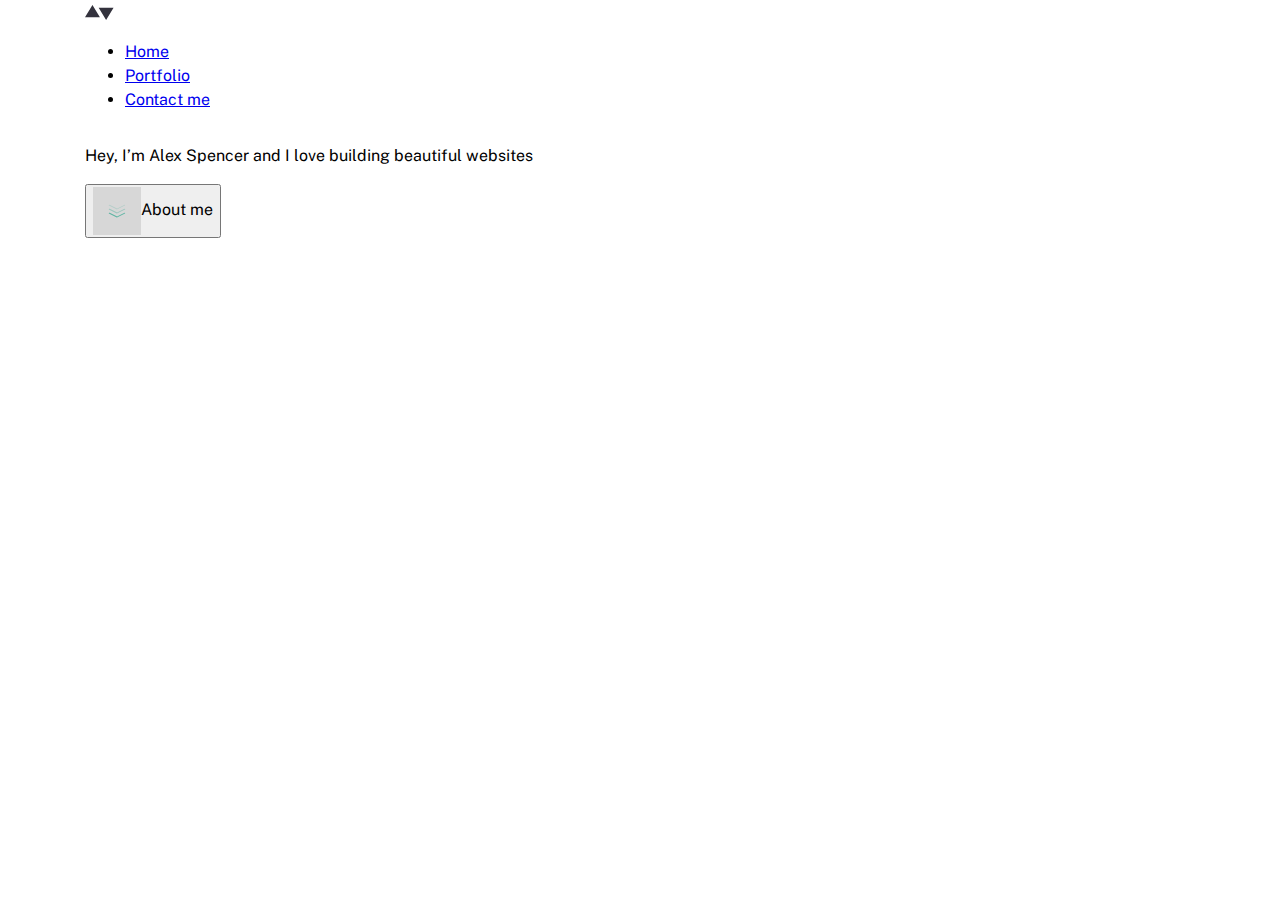
<file: index.html>
<!DOCTYPE html>
<html lang="en">
<head>
    <meta charset="UTF-8">
    <meta http-equiv="X-UA-Compatible" content="IE=edge">
    <meta name="viewport" content="width=device-width, initial-scale=1.0">
    <link rel="icon" href="./images/minimalist-logo.svg">
    <link rel="stylesheet" href="./css/main.css">
    <title>Minimalist</title>
</head>
<body>

    <h1 class="visually-hidden">Minimalist</h1>

    <!-- HEADER -->
    <header class="header">
        <div class="container header__container">
            <a class="header__logo" href="#"> <img src="./images/minimalist-logo.svg" alt="site logo" width="29" height="6"></a>

            <nav class="site-nav">
                <ul class="site-nav__list">
                    <li class="site-nav__item"> <a class="site-nav__link" href="#">Home</a></li>
                    <li class="site-nav__item"> <a class="site-nav__link" href="#">Portfolio</a></li>
                    <li class="site-nav__item"> <a class="site-nav__link" href="#">Contact me</a></li>
                </ul>
            </nav>

            <div class="header__hamburger"></div>
        </div>
    </header>

    <!-- MAIN -->
    <main>

        <!-- HERO -->

        <section class="hero">
            <h3 class="visually-hidden">hero part of site</h3>

            <div class="container hero__container">
                <div class="hero__content">
                    <p class="hero__desc">Hey, I’m Alex Spencer and I love building beautiful websites</p>

                    <button class="hero-btn"> <img class="hero-btn__img" src="./images/hero-btn-img.png" alt="button down" width="48" height="48">About me</button>
                </div>
            </div>
        </section>
    </main>

    <!-- FOOTER -->

    <footer></footer>
</body>
</html>
</file>
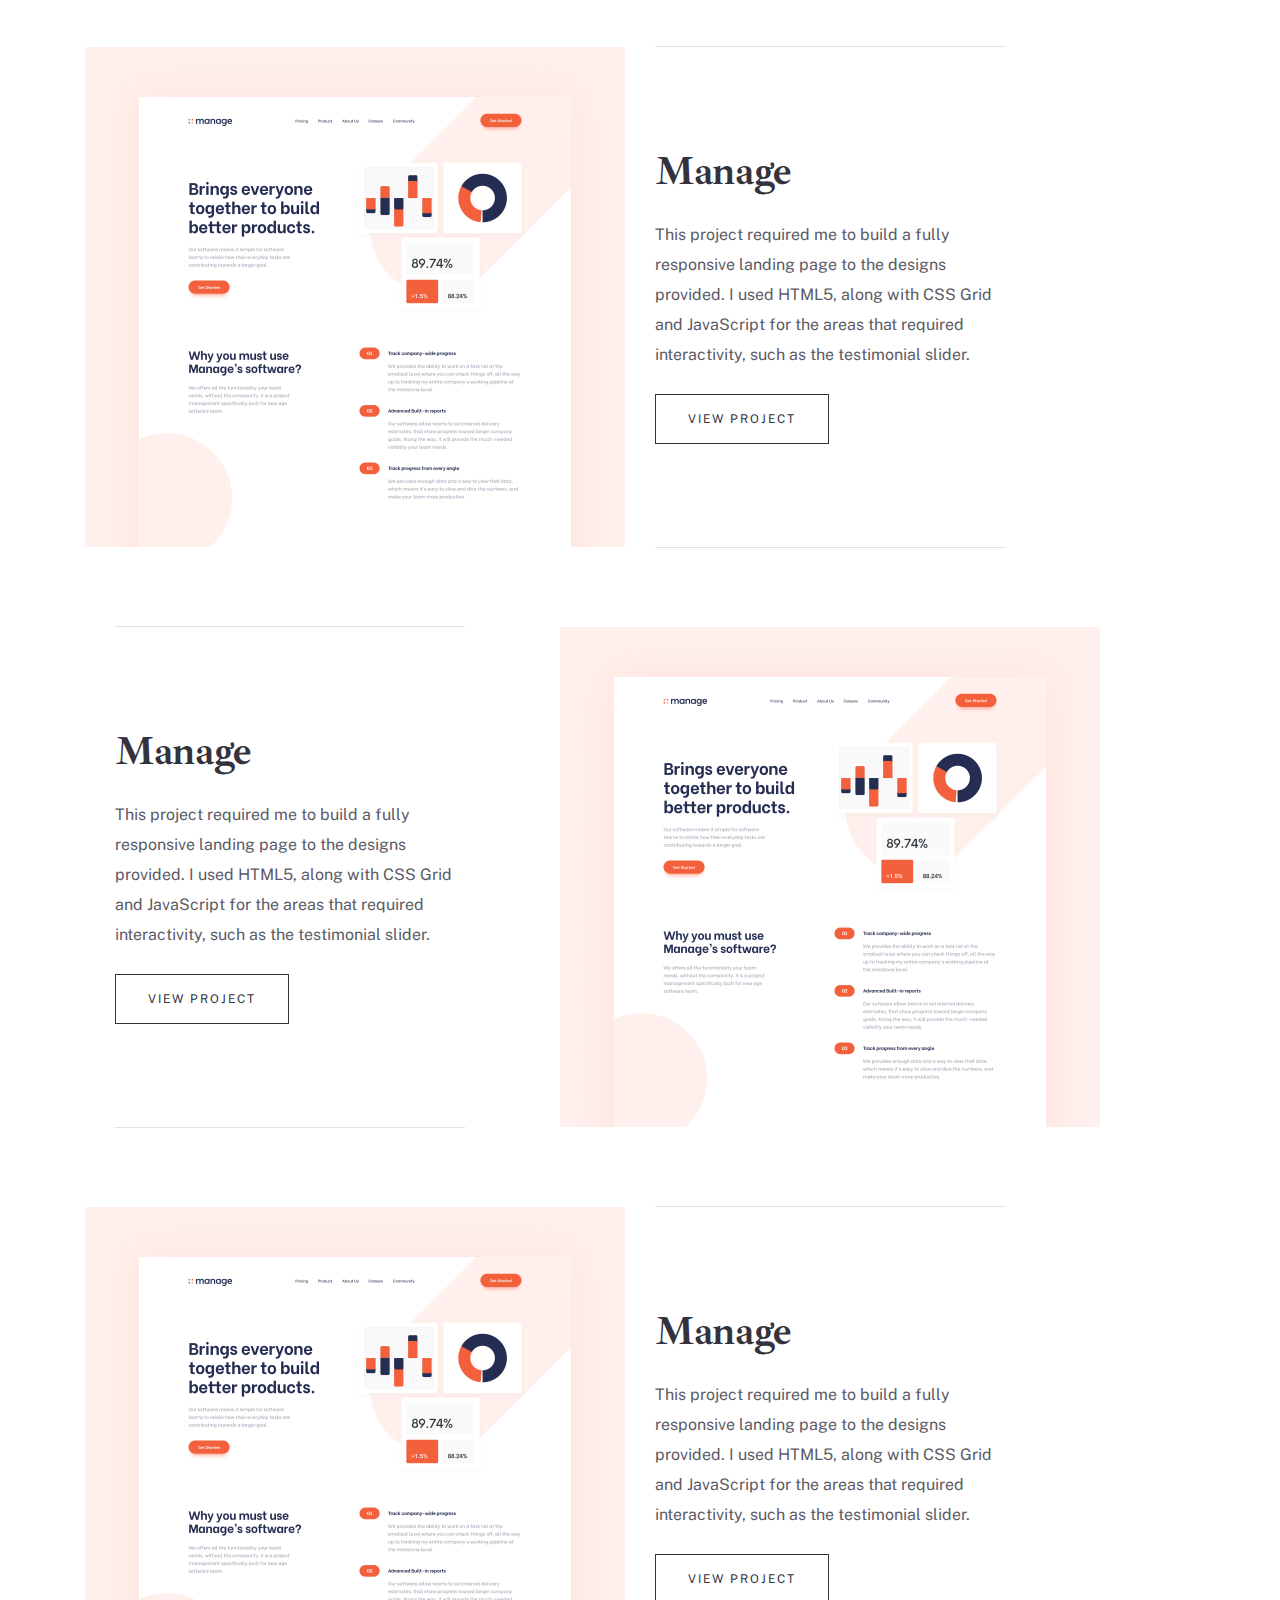
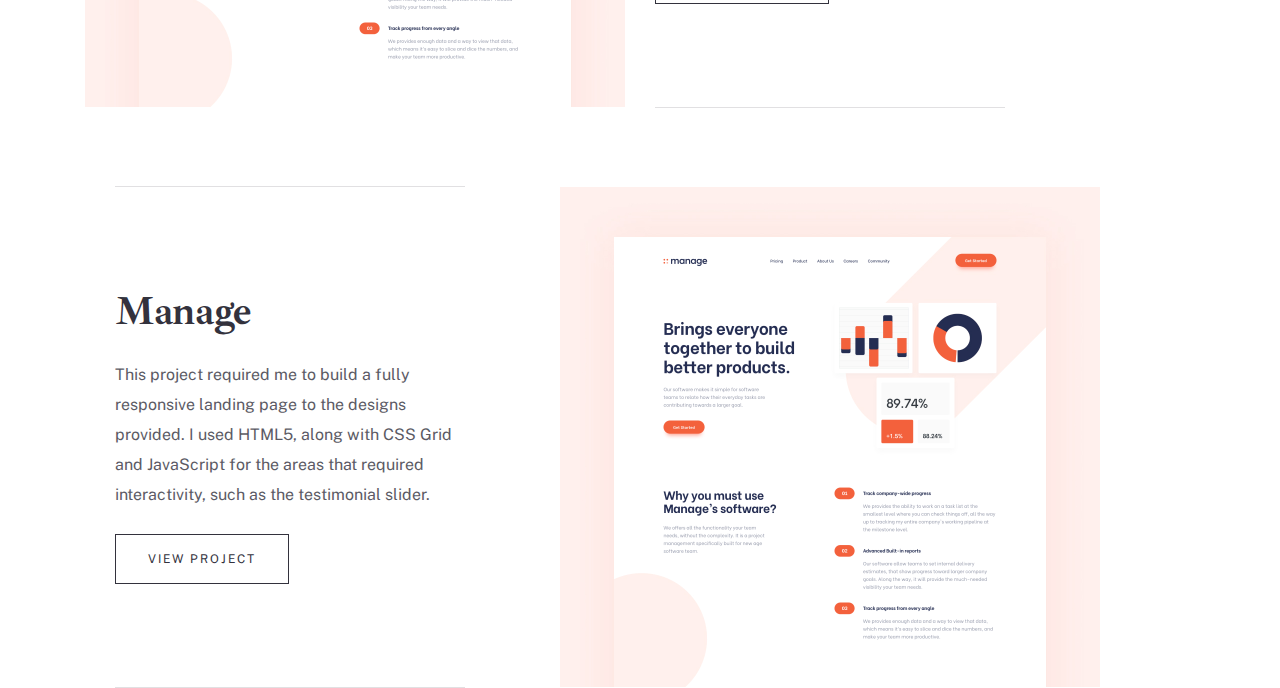
<file: portfolio.html>
<!DOCTYPE html>
<html lang="en">
<head>
    <meta charset="UTF-8">
    <meta http-equiv="X-UA-Compatible" content="IE=edge">
    <meta name="viewport" content="width=\, initial-scale=1.0">
    <link rel="stylesheet" href="./css/main.css">
    <title>Portfolio</title>
</head>
<body>
    <main class="main">
        <section class="hero-portfolio">
            <div class="container">
                <ul class="hero-portfolio__list">
                    <li class="hero-portfolio__item">
                        <img src="./images/manage.jpg" alt="" width="540" height="500">
                        <div class="hero-portfolio__inner">
                            <span class="hero-portfolio__span"></span>
                            <h2 class="hero-portfolio__title">Manage</h2>
                            <p class="hero-portfolio__disc">This project required me to build a fully responsive landing page to the designs provided. I used HTML5, along with CSS Grid and JavaScript for the areas that required interactivity, such as the testimonial slider.</p>
                            <a class="btn" href="#">VIEW PROJECT</a>
                            <span class="hero-portfolio__span--bottom"></span>
                        </div>
                    </li>
                    <li class="hero-portfolio__item">
                        <img src="./images/manage.jpg" alt="" width="540" height="500">
                        <div class="hero-portfolio__inner">
                            <span class="hero-portfolio__span"></span>
                            <h2 class="hero-portfolio__title">Manage</h2>
                            <p class="hero-portfolio__disc">This project required me to build a fully responsive landing page to the designs provided. I used HTML5, along with CSS Grid and JavaScript for the areas that required interactivity, such as the testimonial slider.</p>
                            <a class="btn" href="#">VIEW PROJECT</a>
                            <span class="hero-portfolio__span--bottom"></span>
                        </div>
                    </li>
                    <li class="hero-portfolio__item">
                        <img src="./images/manage.jpg" alt="" width="540" height="500">
                        <div class="hero-portfolio__inner">
                            <span class="hero-portfolio__span"></span>
                            <h2 class="hero-portfolio__title">Manage</h2>
                            <p class="hero-portfolio__disc">This project required me to build a fully responsive landing page to the designs provided. I used HTML5, along with CSS Grid and JavaScript for the areas that required interactivity, such as the testimonial slider.</p>
                            <a class="btn" href="#">VIEW PROJECT</a>
                            <span class="hero-portfolio__span--bottom"></span>
                        </div>
                    </li>
                    <li class="hero-portfolio__item">
                        <img src="./images/manage.jpg" alt="" width="540" height="500">
                        <div class="hero-portfolio__inner">
                            <span class="hero-portfolio__span"></span>
                            <h2 class="hero-portfolio__title">Manage</h2>
                            <p class="hero-portfolio__disc">This project required me to build a fully responsive landing page to the designs provided. I used HTML5, along with CSS Grid and JavaScript for the areas that required interactivity, such as the testimonial slider.</p>
                            <a class="btn" href="#">VIEW PROJECT</a>
                            <span class="hero-portfolio__span--bottom"></span>
                        </div>
                    </li>
                </ul>
            </div>
        </section>
    </main>
</body>
</html>
</file>
<file: css/main.css>
/*! normalize.css v8.0.1 | MIT License | github.com/necolas/normalize.css */
/* Document
   ========================================================================== */
/**
 * 1. Correct the line height in all browsers.
 * 2. Prevent adjustments of font size after orientation changes in iOS.
 */
html {
  line-height: 1.15;
  /* 1 */
  -webkit-text-size-adjust: 100%;
  /* 2 */
}

/* Sections
     ========================================================================== */
/**
   * Remove the margin in all browsers.
   */
body {
  margin: 0;
}

/**
   * Render the `main` element consistently in IE.
   */
main {
  display: block;
}

/**
   * Correct the font size and margin on `h1` elements within `section` and
   * `article` contexts in Chrome, Firefox, and Safari.
   */
h1 {
  font-size: 2em;
  margin: 0.67em 0;
}

/* Grouping content
     ========================================================================== */
/**
   * 1. Add the correct box sizing in Firefox.
   * 2. Show the overflow in Edge and IE.
   */
hr {
  -webkit-box-sizing: content-box;
          box-sizing: content-box;
  /* 1 */
  height: 0;
  /* 1 */
  overflow: visible;
  /* 2 */
}

/**
   * 1. Correct the inheritance and scaling of font size in all browsers.
   * 2. Correct the odd `em` font sizing in all browsers.
   */
pre {
  font-family: monospace, monospace;
  /* 1 */
  font-size: 1em;
  /* 2 */
}

/* Text-level semantics
     ========================================================================== */
/**
   * Remove the gray background on active links in IE 10.
   */
a {
  background-color: transparent;
}

/**
   * 1. Remove the bottom border in Chrome 57-
   * 2. Add the correct text decoration in Chrome, Edge, IE, Opera, and Safari.
   */
abbr[title] {
  border-bottom: none;
  /* 1 */
  text-decoration: underline;
  /* 2 */
  -webkit-text-decoration: underline dotted;
          text-decoration: underline dotted;
  /* 2 */
}

/**
   * Add the correct font weight in Chrome, Edge, and Safari.
   */
b,
strong {
  font-weight: bolder;
}

/**
   * 1. Correct the inheritance and scaling of font size in all browsers.
   * 2. Correct the odd `em` font sizing in all browsers.
   */
code,
kbd,
samp {
  font-family: monospace, monospace;
  /* 1 */
  font-size: 1em;
  /* 2 */
}

/**
   * Add the correct font size in all browsers.
   */
small {
  font-size: 80%;
}

/**
   * Prevent `sub` and `sup` elements from affecting the line height in
   * all browsers.
   */
sub,
sup {
  font-size: 75%;
  line-height: 0;
  position: relative;
  vertical-align: baseline;
}

sub {
  bottom: -0.25em;
}

sup {
  top: -0.5em;
}

/* Embedded content
     ========================================================================== */
/**
   * Remove the border on images inside links in IE 10.
   */
img {
  border-style: none;
}

/* Forms
     ========================================================================== */
/**
   * 1. Change the font styles in all browsers.
   * 2. Remove the margin in Firefox and Safari.
   */
button,
input,
optgroup,
select,
textarea {
  font-family: inherit;
  /* 1 */
  font-size: 100%;
  /* 1 */
  line-height: 1.15;
  /* 1 */
  margin: 0;
  /* 2 */
}

/**
   * Show the overflow in IE.
   * 1. Show the overflow in Edge.
   */
button,
input {
  /* 1 */
  overflow: visible;
}

/**
   * Remove the inheritance of text transform in Edge, Firefox, and IE.
   * 1. Remove the inheritance of text transform in Firefox.
   */
button,
select {
  /* 1 */
  text-transform: none;
}

/**
   * Correct the inability to style clickable types in iOS and Safari.
   */
button,
[type="button"],
[type="reset"],
[type="submit"] {
  -webkit-appearance: button;
}

/**
   * Remove the inner border and padding in Firefox.
   */
button::-moz-focus-inner,
[type="button"]::-moz-focus-inner,
[type="reset"]::-moz-focus-inner,
[type="submit"]::-moz-focus-inner {
  border-style: none;
  padding: 0;
}

/**
   * Restore the focus styles unset by the previous rule.
   */
button:-moz-focusring,
[type="button"]:-moz-focusring,
[type="reset"]:-moz-focusring,
[type="submit"]:-moz-focusring {
  outline: 1px dotted ButtonText;
}

/**
   * Correct the padding in Firefox.
   */
fieldset {
  padding: 0.35em 0.75em 0.625em;
}

/**
   * 1. Correct the text wrapping in Edge and IE.
   * 2. Correct the color inheritance from `fieldset` elements in IE.
   * 3. Remove the padding so developers are not caught out when they zero out
   *    `fieldset` elements in all browsers.
   */
legend {
  -webkit-box-sizing: border-box;
          box-sizing: border-box;
  /* 1 */
  color: inherit;
  /* 2 */
  display: table;
  /* 1 */
  max-width: 100%;
  /* 1 */
  padding: 0;
  /* 3 */
  white-space: normal;
  /* 1 */
}

/**
   * Add the correct vertical alignment in Chrome, Firefox, and Opera.
   */
progress {
  vertical-align: baseline;
}

/**
   * Remove the default vertical scrollbar in IE 10+.
   */
textarea {
  overflow: auto;
}

/**
   * 1. Add the correct box sizing in IE 10.
   * 2. Remove the padding in IE 10.
   */
[type="checkbox"],
[type="radio"] {
  -webkit-box-sizing: border-box;
          box-sizing: border-box;
  /* 1 */
  padding: 0;
  /* 2 */
}

/**
   * Correct the cursor style of increment and decrement buttons in Chrome.
   */
[type="number"]::-webkit-inner-spin-button,
[type="number"]::-webkit-outer-spin-button {
  height: auto;
}

/**
   * 1. Correct the odd appearance in Chrome and Safari.
   * 2. Correct the outline style in Safari.
   */
[type="search"] {
  -webkit-appearance: textfield;
  /* 1 */
  outline-offset: -2px;
  /* 2 */
}

/**
   * Remove the inner padding in Chrome and Safari on macOS.
   */
[type="search"]::-webkit-search-decoration {
  -webkit-appearance: none;
}

/**
   * 1. Correct the inability to style clickable types in iOS and Safari.
   * 2. Change font properties to `inherit` in Safari.
   */
::-webkit-file-upload-button {
  -webkit-appearance: button;
  /* 1 */
  font: inherit;
  /* 2 */
}

/* Interactive
     ========================================================================== */
/*
   * Add the correct display in Edge, IE 10+, and Firefox.
   */
details {
  display: block;
}

/*
   * Add the correct display in all browsers.
   */
summary {
  display: list-item;
}

/* Misc
     ========================================================================== */
/**
   * Add the correct display in IE 10+.
   */
template {
  display: none;
}

/**
   * Add the correct display in IE 10.
   */
[hidden] {
  display: none;
}

/* public-sans-regular - latin */
@font-face {
  font-family: 'Public Sans';
  font-style: normal;
  font-weight: 400;
  src: url("../fonts/public-sans-v7-latin-regular.eot");
  /* IE9 Compat Modes */
  src: local(""), url("../fonts/public-sans-v7-latin-regular.eot?#iefix") format("embedded-opentype"), url("../fonts/public-sans-v7-latin-regular.woff2") format("woff2"), url("../fonts/public-sans-v7-latin-regular.woff") format("woff"), url("../fonts/public-sans-v7-latin-regular.ttf") format("truetype"), url("../fonts/public-sans-v7-latin-regular.svg#PublicSans") format("svg");
  /* Legacy iOS */
}

/* ibarra-real-nova-regular - latin */
@font-face {
  font-family: 'Ibarra Real Nova';
  font-style: normal;
  font-weight: 400;
  src: url("../fonts/ibarra-real-nova-v8-latin-regular.eot");
  /* IE9 Compat Modes */
  src: local(""), url("../fonts/ibarra-real-nova-v8-latin-regular.eot?#iefix") format("embedded-opentype"), url("../fonts/ibarra-real-nova-v8-latin-regular.woff2") format("woff2"), url("../fonts/ibarra-real-nova-v8-latin-regular.woff") format("woff"), url("../fonts/ibarra-real-nova-v8-latin-regular.ttf") format("truetype"), url("../fonts/ibarra-real-nova-v8-latin-regular.svg#IbarraRealNova") format("svg");
  /* Legacy iOS */
}

/* ibarra-real-nova-700 - latin */
@font-face {
  font-family: 'Ibarra Real Nova';
  font-style: normal;
  font-weight: 700;
  src: url("../fonts/ibarra-real-nova-v8-latin-700.eot");
  /* IE9 Compat Modes */
  src: local(""), url("../fonts/ibarra-real-nova-v8-latin-700.eot?#iefix") format("embedded-opentype"), url("../fonts/ibarra-real-nova-v8-latin-700.woff2") format("woff2"), url("../fonts/ibarra-real-nova-v8-latin-700.woff") format("woff"), url("../fonts/ibarra-real-nova-v8-latin-700.ttf") format("truetype"), url("../fonts/ibarra-real-nova-v8-latin-700.svg#IbarraRealNova") format("svg");
  /* Legacy iOS */
}

/* public-sans-700 - latin */
@font-face {
  font-family: 'Public Sans';
  font-style: normal;
  font-weight: 700;
  src: url("../fonts/public-sans-v7-latin-700.eot");
  /* IE9 Compat Modes */
  src: local(""), url("../fonts/public-sans-v7-latin-700.eot?#iefix") format("embedded-opentype"), url("../fonts/public-sans-v7-latin-700.woff2") format("woff2"), url("../fonts/public-sans-v7-latin-700.woff") format("woff"), url("../fonts/public-sans-v7-latin-700.ttf") format("truetype"), url("../fonts/public-sans-v7-latin-700.svg#PublicSans") format("svg");
  /* Legacy iOS */
}

/* public-sans-700italic - latin */
@font-face {
  font-family: 'Public Sans';
  font-style: italic;
  font-weight: 700;
  src: url("../fonts/public-sans-v7-latin-700italic.eot");
  /* IE9 Compat Modes */
  src: local(""), url("../fonts/public-sans-v7-latin-700italic.eot?#iefix") format("embedded-opentype"), url("../fonts/public-sans-v7-latin-700italic.woff2") format("woff2"), url("../fonts/public-sans-v7-latin-700italic.woff") format("woff"), url("../fonts/public-sans-v7-latin-700italic.ttf") format("truetype"), url("../fonts/public-sans-v7-latin-700italic.svg#PublicSans") format("svg");
  /* Legacy iOS */
}

html {
  height: 100%;
  scroll-behavior: smooth;
  -webkit-box-sizing: border-box;
          box-sizing: border-box;
}

*,
*::before,
*::after {
  -webkit-box-sizing: inherit;
          box-sizing: inherit;
}

body {
  display: -webkit-box;
  display: -ms-flexbox;
  display: flex;
  -webkit-box-orient: vertical;
  -webkit-box-direction: normal;
      -ms-flex-direction: column;
          flex-direction: column;
  height: 100%;
  font-family: 'Public Sans', sans-serif;
  font-size: 16px;
  line-height: 1.5;
}

img {
  max-width: 100%;
  height: auto;
  vertical-align: middle;
}

.visually-hidden {
  clip: rect(0 0 0 0);
  -webkit-clip-path: inset(50%);
          clip-path: inset(50%);
  height: 1px;
  overflow: hidden;
  position: absolute;
  white-space: nowrap;
  width: 1px;
}

.container {
  position: relative;
  width: 1150px;
  margin: 0 auto;
  padding: 0 20px;
}

.btn {
  display: inline-block;
  margin: 0;
  padding: 17px 32px;
  text-decoration: none;
  font-size: 12px;
  line-height: 14px;
  letter-spacing: 2px;
  text-transform: uppercase;
  color: #33323D;
  border: 1px solid #33323D;
}

.btn:hover {
  color: white;
  background-color: #33323D;
  border-color: transparent;
}

.btn:active {
  opacity: 0.5;
  color: #33323D;
  background-color: white;
  border-color: #33323D;
}

.hero-portfolio {
  padding-top: 47px;
}

.hero-portfolio__list {
  margin: 0;
  padding: 0;
  list-style: none;
}

.hero-portfolio__item {
  display: -webkit-box;
  display: -ms-flexbox;
  display: flex;
  -webkit-box-align: center;
      -ms-flex-align: center;
          align-items: center;
  -webkit-box-pack: justify;
      -ms-flex-pack: justify;
          justify-content: space-between;
  max-width: 1015px;
}

.hero-portfolio__item + .hero-portfolio__item {
  margin-top: 80px;
}

.hero-portfolio__item:nth-child(even) {
  -webkit-box-orient: horizontal;
  -webkit-box-direction: reverse;
      -ms-flex-direction: row-reverse;
          flex-direction: row-reverse;
  padding-left: 30px;
}

.hero-portfolio__item:nth-child(odd) {
  padding-right: 95px;
}

.hero-portfolio__inner {
  max-width: 350px;
  height: 100%;
}

.hero-portfolio__title {
  margin: 0;
  padding: 0;
  margin-bottom: 28px;
  font-family: 'Ibarra Real Nova';
  font-weight: bold;
  font-size: 40px;
  line-height: 42px;
  letter-spacing: -0.357143px;
  color: #33323D;
}

.hero-portfolio__disc {
  margin: 0;
  padding: 0;
  margin-bottom: 24px;
  font-size: 16px;
  line-height: 30px;
  color: #33323D;
  mix-blend-mode: normal;
  opacity: 0.8;
}

.hero-portfolio__span {
  display: block;
  height: 1px;
  width: 100%;
  position: relative;
  top: -103px;
  background: #33323D;
  mix-blend-mode: normal;
  opacity: 0.15;
}

.hero-portfolio__span--bottom {
  display: block;
  height: 1px;
  width: 100%;
  position: relative;
  bottom: -103px;
  background: #33323D;
  mix-blend-mode: normal;
  opacity: 0.15;
}
/*# sourceMappingURL=main.css.map */
</file>
